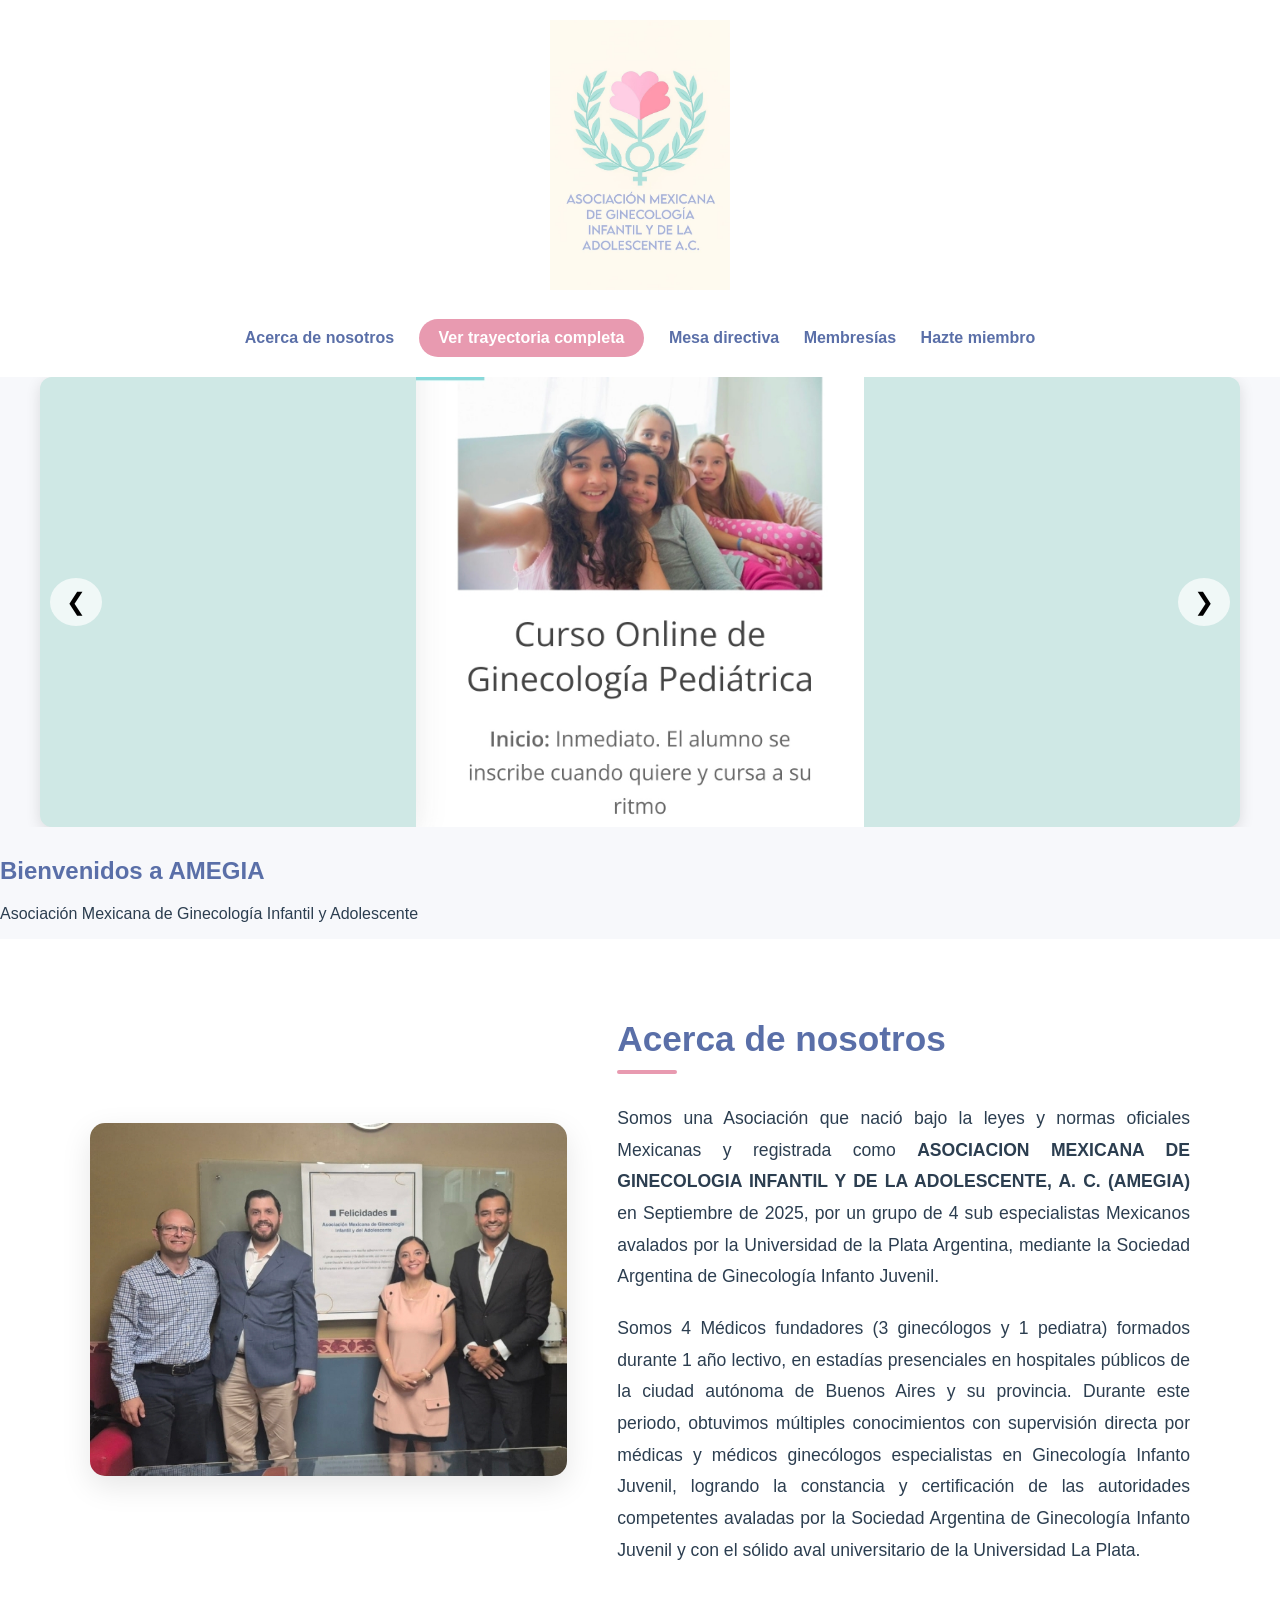
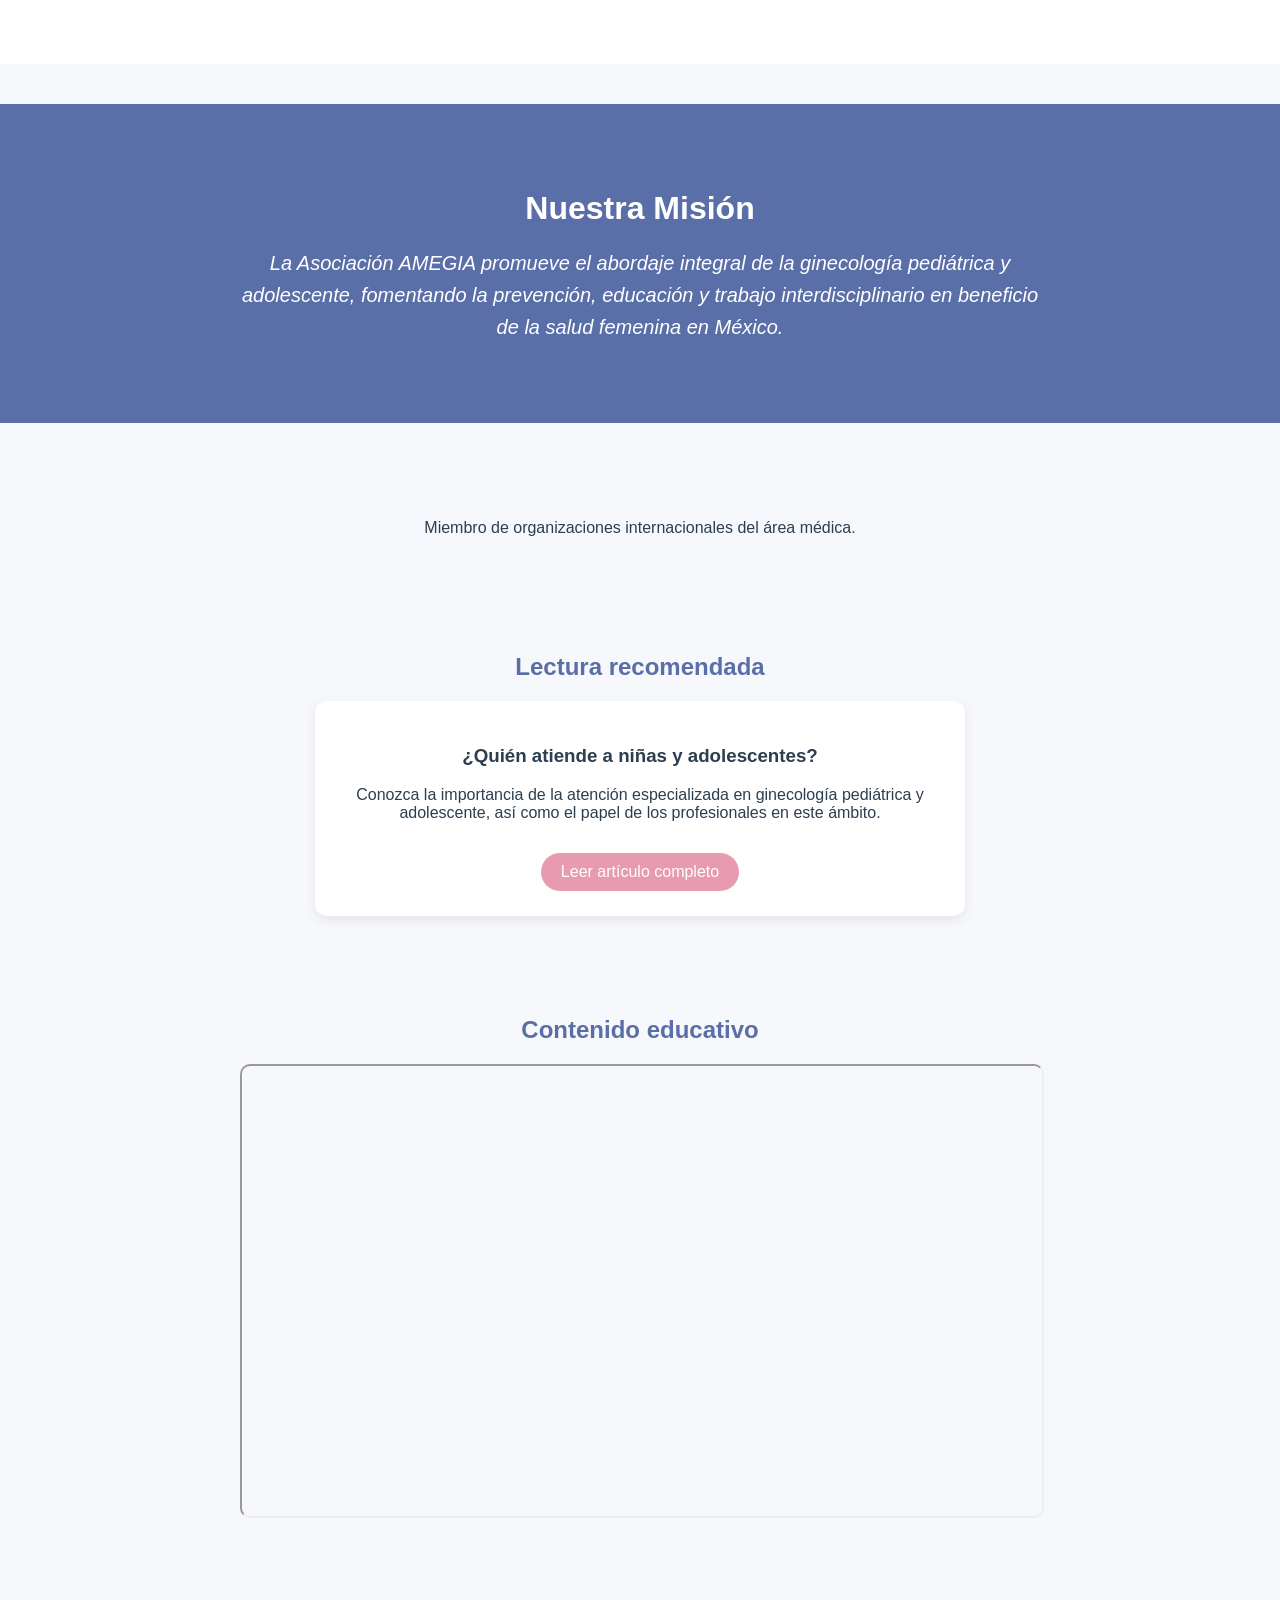
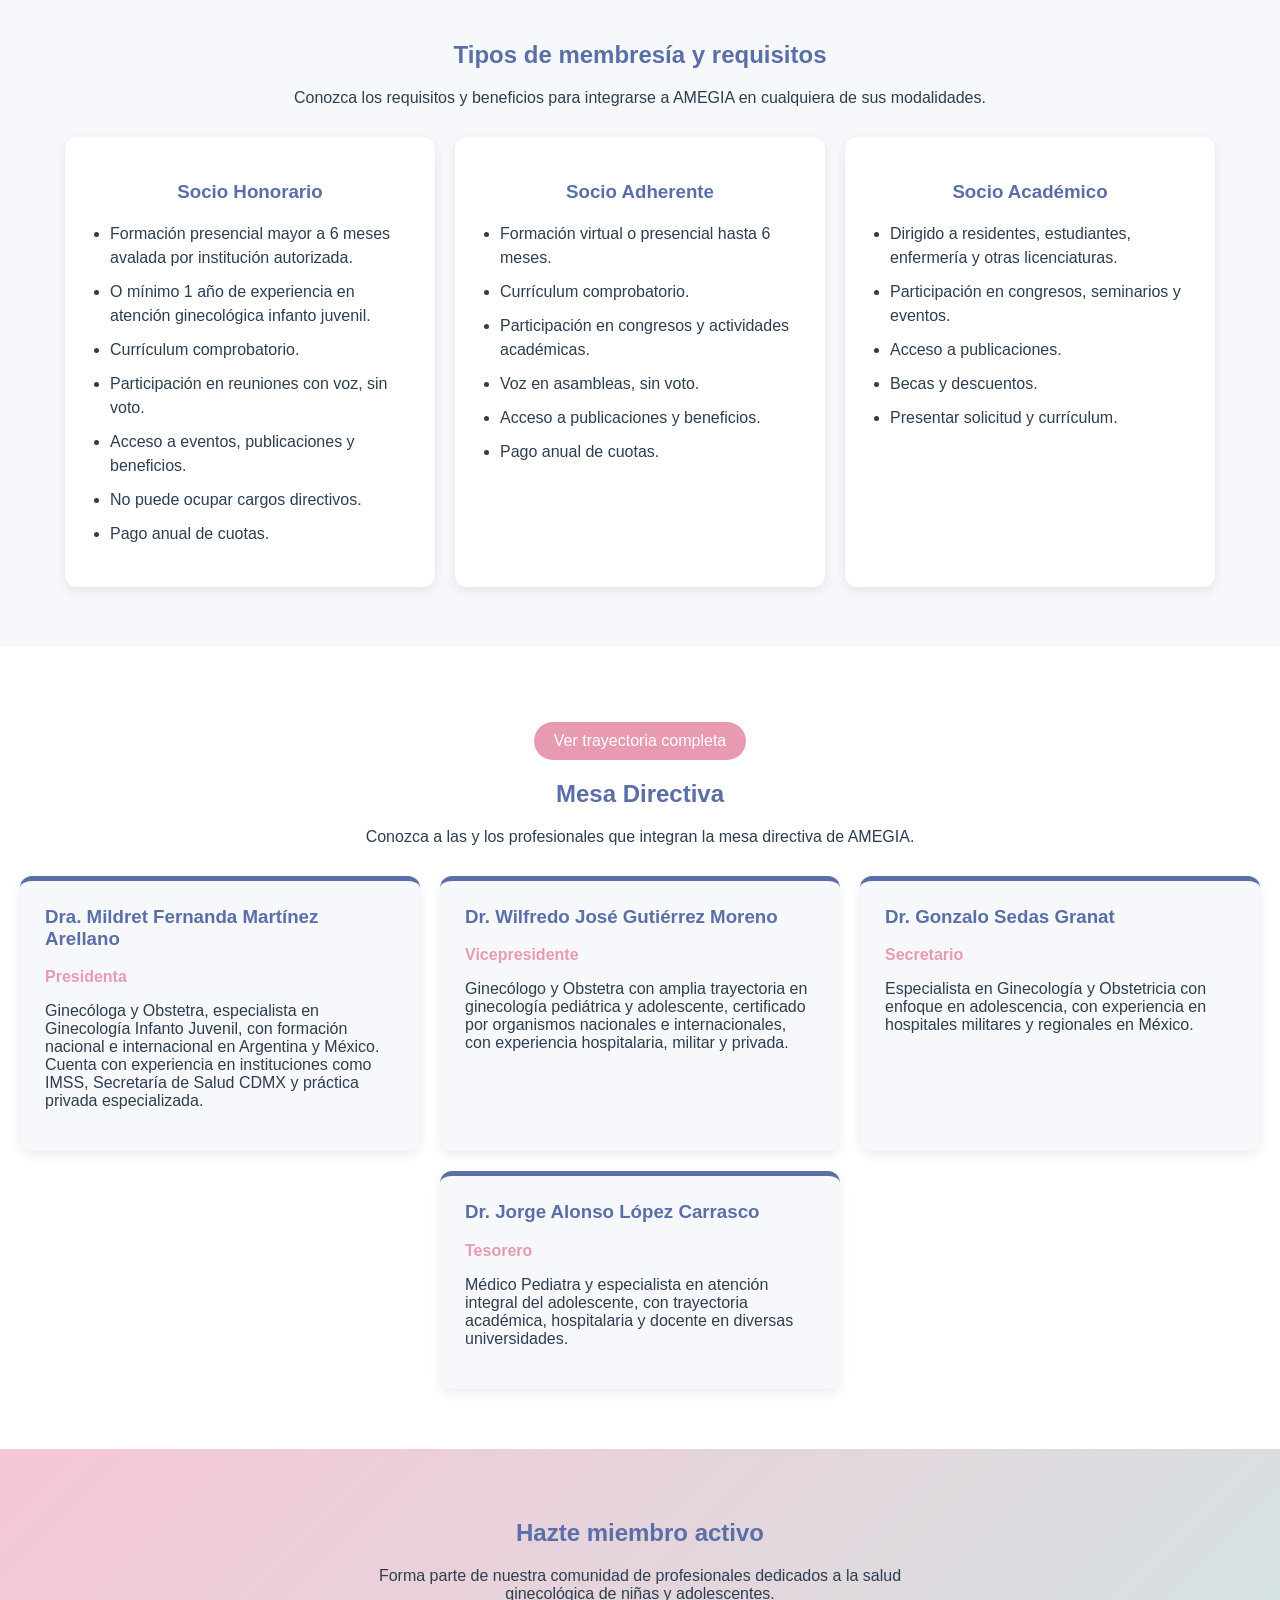
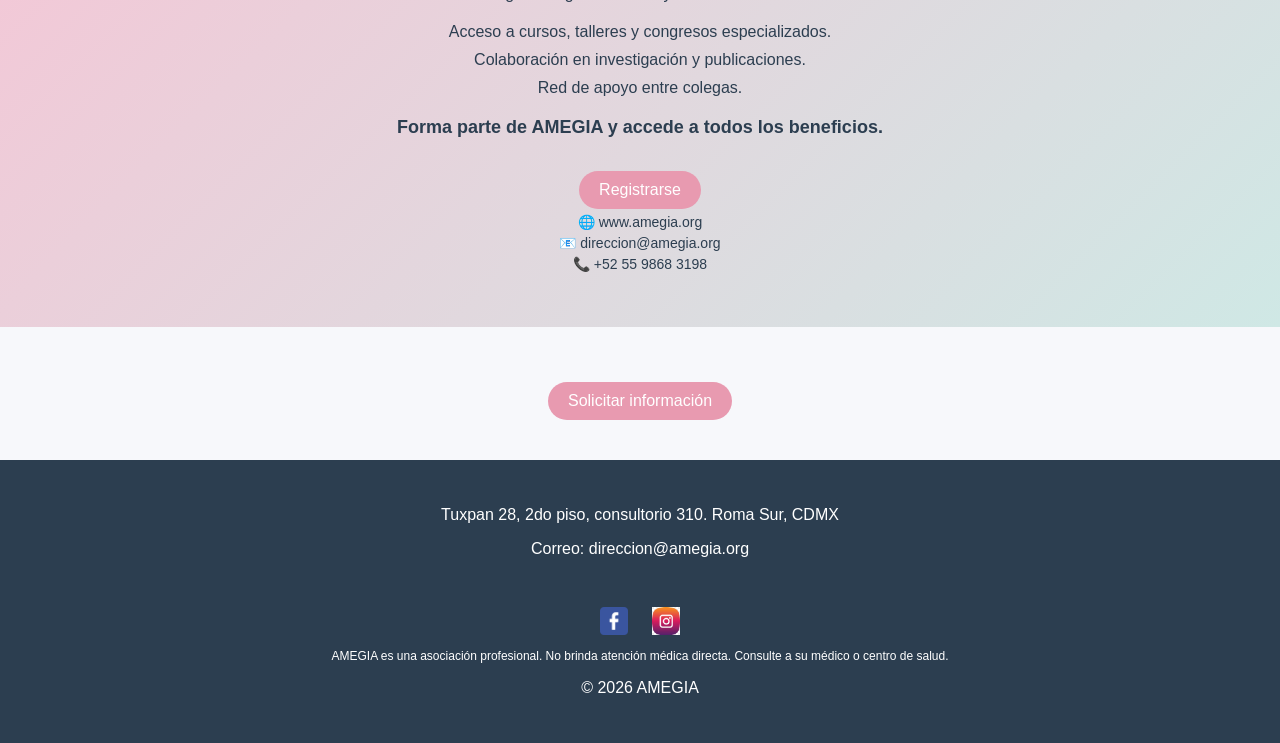
<file: index.html>
﻿<!DOCTYPE html>
<html lang="es">
<head>
<meta charset="UTF-8">
<meta name="viewport" content="width=device-width, initial-scale=1.0">

<title>AMEGIA</title>
<meta name="description" content="Asociación de Ginecología Pediátrica y Adolescente">

<link rel="stylesheet" href="css/style.css">
</head>

<body>

<header class="header">
    <img src="img/logo.png" alt="Logo AMEGIA - Asociación de Ginecología" class="logo">

    <nav>
        <a href="#nosotros">Acerca de nosotros</a> <a href="mesa-directiva.html"class="btn">Ver trayectoria completa</a>
        <a href="#mesa-directiva">Mesa directiva</a>
        <a href="#membresias">Membresías</a>
        <a href="#miembro">Hazte miembro</a>
    </nav>
</header>

<main>
<section class="banner-slider">
    <div class="slides">

        <a href="https://www.sagij.org.ar/index.php/cursos/escuela-de-postgrado-sagij/1472"
           target="_blank"
           rel="noopener noreferrer"
           class="slide-link active">
            <img src="img/banner1.jpg" class="slide" alt="Curso SAGIJ 1">
        </a>

        <a href="https://www.sagij.org.ar/index.php/cursos/escuela-de-postgrado-sagij/2601"
           target="_blank"
           rel="noopener noreferrer"
           class="slide-link">
            <img src="img/banner2.jpg" class="slide" alt="Curso SAGIJ 2">
        </a>

        <!--
        <a href="https://wcpag2026.com/"
           target="_blank"
           rel="noopener noreferrer"
           class="slide-link">
            <img src="img/banner3.jpeg" class="slide" alt="Curso SAGIJ 3">
        </a>
        -->

            <!-- Sin enlace -->
        <div class="slide-link">
            <img src="img/banner4.jpeg" class="slide" alt="Evento AMEGIA">
        </div>

        <!-- Sin enlace -->
        <div class="slide-link">
            <img src="img/banner5.jpeg" class="slide" alt="Evento AMEGIA">
        </div>

        <!-- Sin enlace -->
        <div class="slide-link">
            <img src="img/banner6.jpeg" class="slide" alt="Evento AMEGIA">
        </div>

        <!-- Sin enlace -->
        <div class="slide-link">
            <img src="img/banner7.jpeg" class="slide" alt="Evento AMEGIA">
        </div>

        <button class="slider-btn prev">❮</button>
        <button class="slider-btn next">❯</button>

    </div>
</section>

<section class="banner-principal">
   <h1>Bienvenidos a AMEGIA</h1>
   <p>Asociación Mexicana de Ginecología Infantil y Adolescente</p>
</section>
<!-- HERO -->
<section class="nosotros" id="nosotros">
    <div class="nosotros-container">
        <div class="nosotros-imagen">
            <img src="img/nosotros.jpg" alt="Fundadores de AMEGIA" class="img-fluida">
        </div>
        <div class="nosotros-texto">
            <h2>Acerca de nosotros</h2>
            <p>
                Somos una Asociación que nació bajo la leyes y normas oficiales Mexicanas y registrada 
                como <strong>ASOCIACION MEXICANA DE GINECOLOGIA INFANTIL Y DE LA ADOLESCENTE, A. C. (AMEGIA)</strong> 
                en Septiembre de 2025, por un grupo de 4 sub especialistas Mexicanos avalados por la Universidad 
                de la Plata Argentina, mediante la Sociedad Argentina de Ginecología Infanto Juvenil.
            </p>
            <p>
                Somos 4 Médicos fundadores (3 ginecólogos y 1 pediatra) formados durante 1 año lectivo, en 
                estadías presenciales en hospitales públicos de la ciudad autónoma de Buenos Aires y su provincia. 
                Durante este periodo, obtuvimos múltiples conocimientos con supervisión directa por médicas y 
                médicos ginecólogos especialistas en Ginecología Infanto Juvenil, logrando la constancia y 
                certificación de las autoridades competentes avaladas por la Sociedad Argentina de Ginecología 
                Infanto Juvenil y con el sólido aval universitario de la Universidad La Plata.
            </p>
        </div>
    </div>
</section>

<section class="institucional-mision">
    <div class="mision-contenido">
        <h2>Nuestra Misión</h2>
        <p>
            La Asociación AMEGIA promueve el abordaje integral de la ginecología pediátrica y adolescente,
            fomentando la prevención, educación y trabajo interdisciplinario en beneficio de la salud femenina en México.
        </p>
    </div>
</section>
<!-- AFILIACIONES -->
<section class="afiliaciones">

    <p>Miembro de organizaciones internacionales del área médica.</p>

</section>
<section class="articulo">

    <h2>Lectura recomendada</h2>

    <div class="articulo-card">
        <h3>¿Quién atiende a niñas y adolescentes?</h3>

        <p>
            Conozca la importancia de la atención especializada en ginecología pediátrica
            y adolescente, así como el papel de los profesionales en este ámbito.
        </p>

        <a href="https://espanol.medscape.com/viewarticle/qui%C3%A9n-atiende-ni%C3%B1as-y-adolescentes-importancia-2025a1000zo8"
           target="_blank"
           rel="noopener noreferrer"
           class="btn">
           Leer artículo completo
        </a>
    </div>

</section>
<section class="video">

    <h2>Contenido educativo</h2>

    <div class="video-container">
        <iframe 
            src="https://www.youtube.com/embed/LULlAcKhkUo"
            title="Video educativo AMEGIA"
            loading="lazy"
            allow="accelerometer; autoplay; clipboard-write; encrypted-media; gyroscope; picture-in-picture"
            allowfullscreen>
        </iframe>
    </div>

</section>

<section class="membresias" id="membresias">

    <h2>Tipos de membresía y requisitos</h2>
    <p class="intro-membresias">
        Conozca los requisitos y beneficios para integrarse a AMEGIA en cualquiera de sus modalidades.
    </p>

    <div class="membresia-grid">

        <div class="membresia-card">
            <h3>Socio Honorario</h3>
            <ul>
                <li>Formación presencial mayor a 6 meses avalada por institución autorizada.</li>
                <li>O mínimo 1 año de experiencia en atención ginecológica infanto juvenil.</li>
                <li>Currículum comprobatorio.</li>
                <li>Participación en reuniones con voz, sin voto.</li>
                <li>Acceso a eventos, publicaciones y beneficios.</li>
                <li>No puede ocupar cargos directivos.</li>
                <li>Pago anual de cuotas.</li>
            </ul>
        </div>

        <div class="membresia-card">
            <h3>Socio Adherente</h3>
            <ul>
                <li>Formación virtual o presencial hasta 6 meses.</li>
                <li>Currículum comprobatorio.</li>
                <li>Participación en congresos y actividades académicas.</li>
                <li>Voz en asambleas, sin voto.</li>
                <li>Acceso a publicaciones y beneficios.</li>
                <li>Pago anual de cuotas.</li>
            </ul>
        </div>

        <div class="membresia-card">
            <h3>Socio Académico</h3>
            <ul>
                <li>Dirigido a residentes, estudiantes, enfermería y otras licenciaturas.</li>
                <li>Participación en congresos, seminarios y eventos.</li>
                <li>Acceso a publicaciones.</li>
                <li>Becas y descuentos.</li>
                <li>Presentar solicitud y currículum.</li>
            </ul>
        </div>

    </div>

</section>

<section class="mesa-directiva" id="mesa-directiva">
    <a href="mesa-directiva.html" class="btn">
    Ver trayectoria completa
</a>

    <h2>Mesa Directiva</h2>
    <p class="mesa-intro">
        Conozca a las y los profesionales que integran la mesa directiva de AMEGIA.
    </p>

    <div class="mesa-grid">

        <div class="perfil-card">
            <h3>Dra. Mildret Fernanda Martínez Arellano</h3>
            <p class="cargo">Presidenta</p>
            <p>
                Ginecóloga y Obstetra, especialista en Ginecología Infanto Juvenil,
                con formación nacional e internacional en Argentina y México.
                Cuenta con experiencia en instituciones como IMSS, Secretaría de Salud CDMX
                y práctica privada especializada.
            </p>
        </div>

        <div class="perfil-card">
            <h3>Dr. Wilfredo José Gutiérrez Moreno</h3>
            <p class="cargo">Vicepresidente</p>
            <p>
                Ginecólogo y Obstetra con amplia trayectoria en ginecología pediátrica
                y adolescente, certificado por organismos nacionales e internacionales,
                con experiencia hospitalaria, militar y privada.
            </p>
        </div>

        <div class="perfil-card">
            <h3>Dr. Gonzalo Sedas Granat</h3>
            <p class="cargo">Secretario</p>
            <p>
                Especialista en Ginecología y Obstetricia con enfoque en adolescencia,
                con experiencia en hospitales militares y regionales en México.
            </p>
        </div>

        <div class="perfil-card">
            <h3>Dr. Jorge Alonso López Carrasco</h3>
            <p class="cargo">Tesorero</p>
            <p>
                Médico Pediatra y especialista en atención integral del adolescente,
                con trayectoria académica, hospitalaria y docente en diversas universidades.
            </p>
        </div>

    </div>

</section>

<!-- MIEMBRO -->
<section class="miembro" id="miembro">

    <h2>Hazte miembro activo</h2>

    <p class="intro">
        Forma parte de nuestra comunidad de profesionales dedicados a la salud ginecológica de niñas y adolescentes.
    </p>

    <ul class="beneficios">
        <li>Acceso a cursos, talleres y congresos especializados.</li>
        <li>Colaboración en investigación y publicaciones.</li>
        <li>Red de apoyo entre colegas.</li>
    </ul>

    <p class="cta">    Forma parte de AMEGIA y accede a todos los beneficios.</p>
    <a href="https://docs.google.com/forms/d/e/1FAIpQLSdFVelEg9GE4L5xQX_oOZUrQHIiPkwqC-LBVcsb95TnKPFngg/viewform?usp=publish-editor" 
   class="btn" 
   target="_blank">
   Registrarse
    </a>

    <div class="contacto">
        <p>🌐 www.amegia.org</p>
        <p>📧 direccion@amegia.org</p>
        <p>📞 +52 55 9868 3198</p>
    </div>

</section>

</main>

<div style="text-align:center; margin: 40px 0;">
    <a href="https://docs.google.com/forms/d/e/1FAIpQLSdFVelEg9GE4L5xQX_oOZUrQHIiPkwqC-LBVcsb95TnKPFngg/viewform?usp=publish-editor" 
       class="btn" 
       target="_blank">
       Solicitar información
    </a>
</div>

<footer class="footer">

    <p>Tuxpan 28, 2do piso, consultorio 310. Roma Sur, CDMX</p>
    <p>Correo: direccion@amegia.org</p>

    <div class="redes-sociales">
    <a href="https://www.facebook.com/share/1DfrwiJqSJ/" target="_blank"></a>
    <a href="https://www.instagram.com/amegia.mx?igsh=MWtkZnBoZGVwYjhocQ==" target="_blank"></a>
    </div>

    <div class="redes-sociales">
    <a href="https://www.facebook.com/share/1DfrwiJqSJ/" target="_blank">
        <img src="img/facebook.png" alt="Facebook">
    </a>
    <a href="https://www.instagram.com/amegia.mx?igsh=MWtkZnBoZGVwYjhocQ==" target="_blank">
        <img src="img/instagram.png" alt="Instagram">
    </a>
    </div>

    <p class="legal">
        AMEGIA es una asociación profesional. No brinda atención médica directa.
        Consulte a su médico o centro de salud.
    </p>

    <p>© 2026 AMEGIA</p>

    

</footer>

<script src="js/javascript.js"></script>

</body>
</html>
</file>
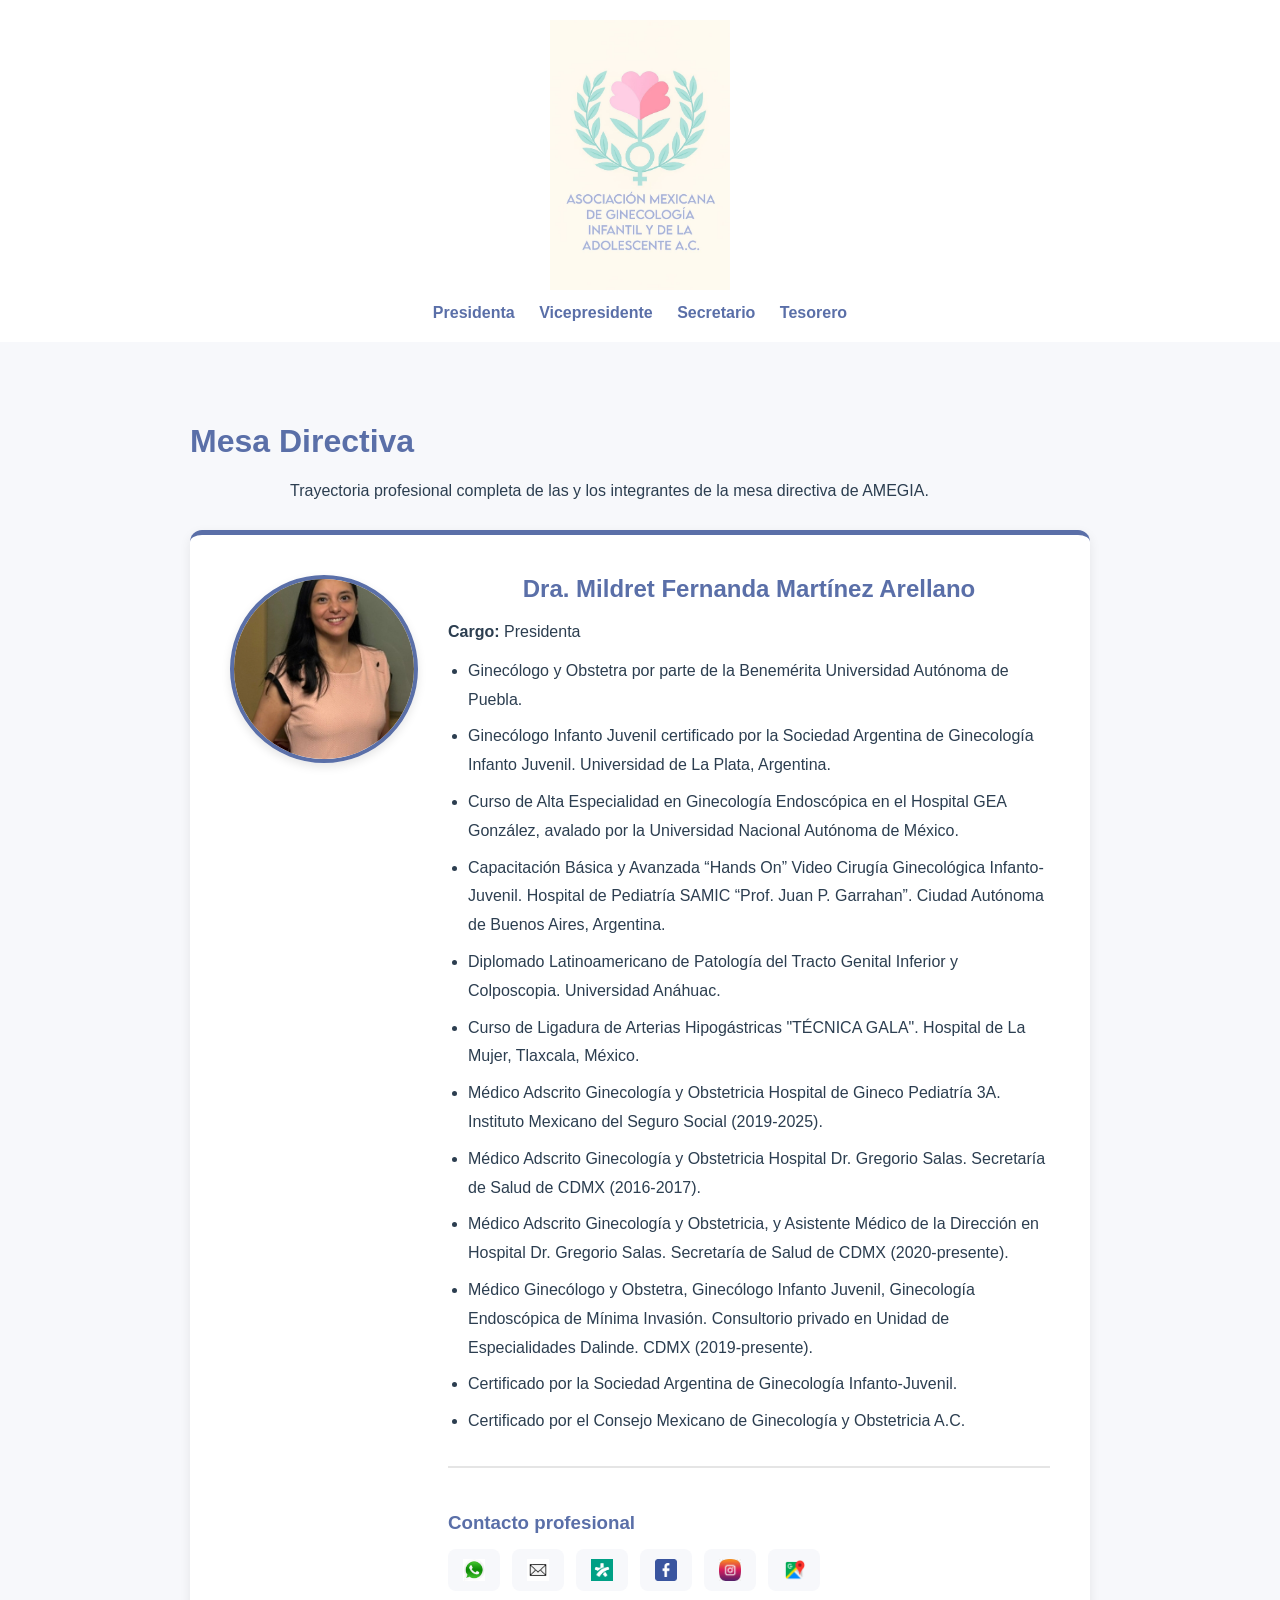
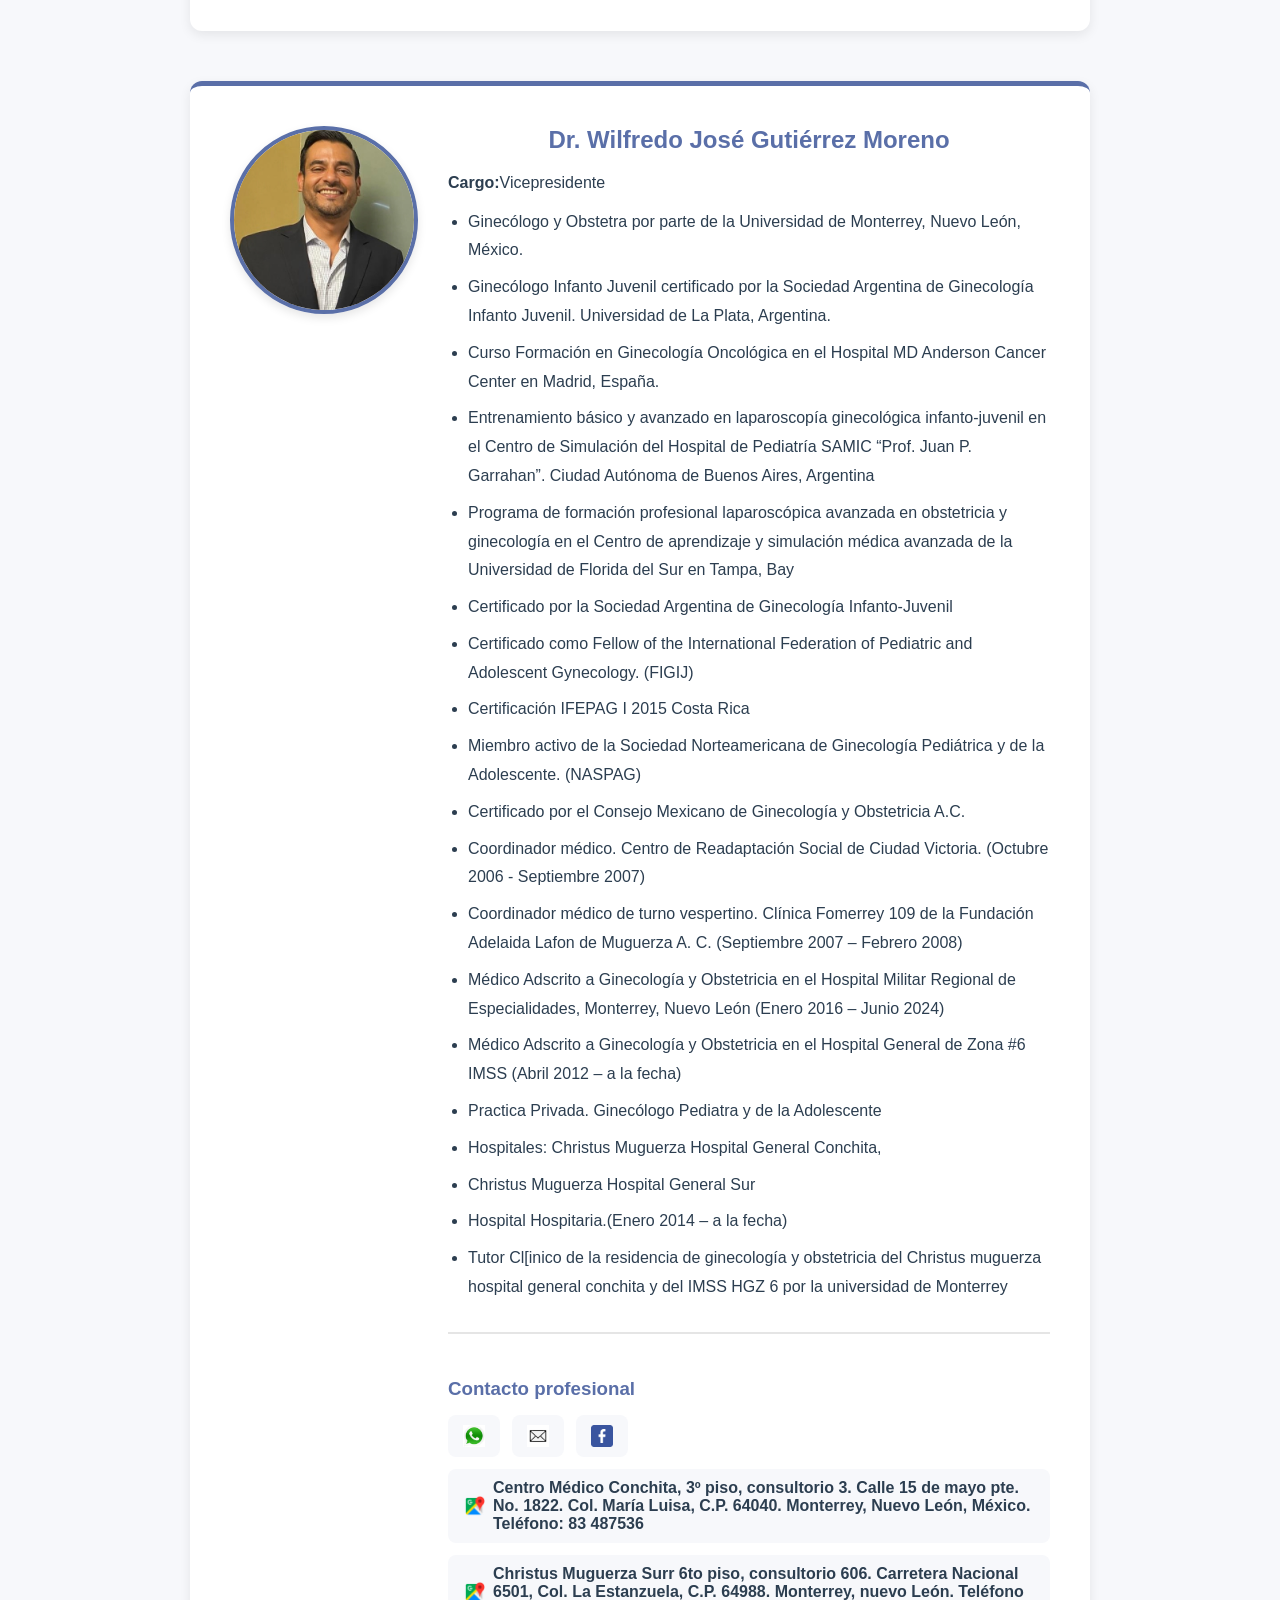
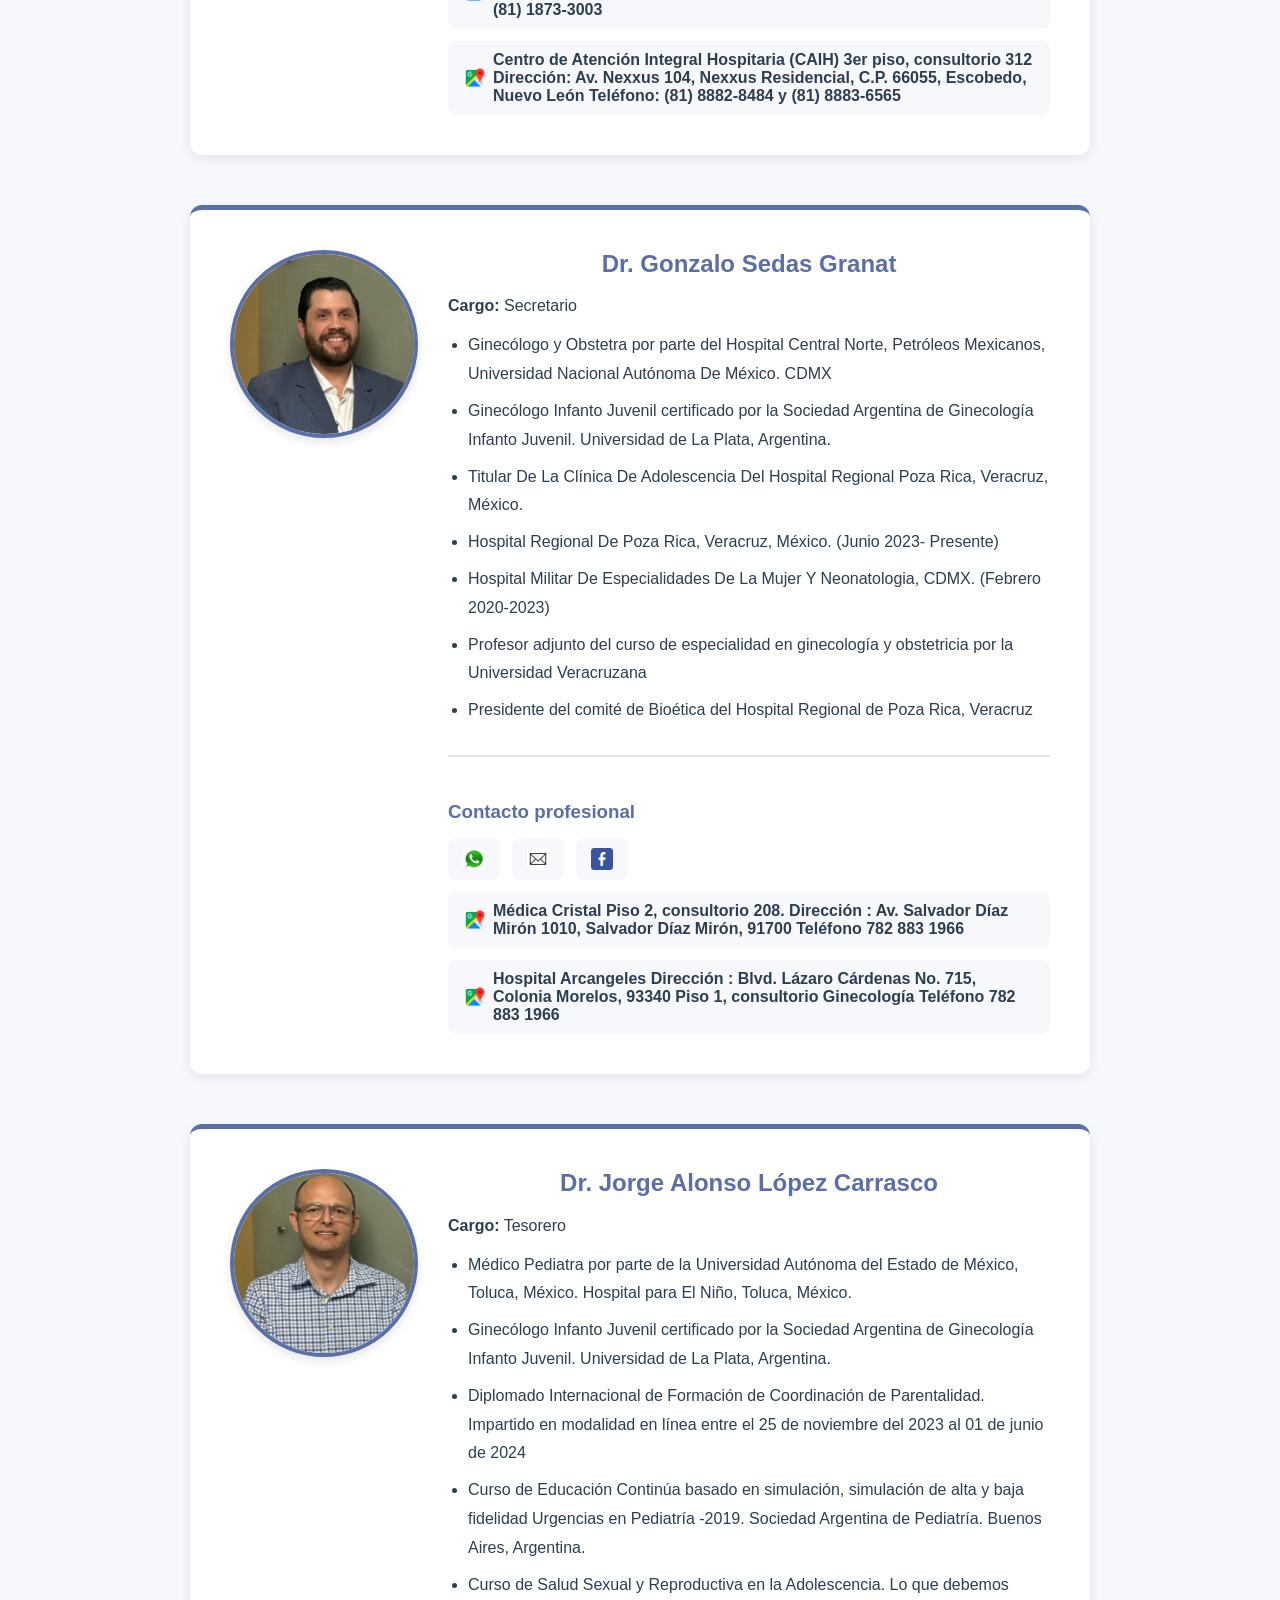
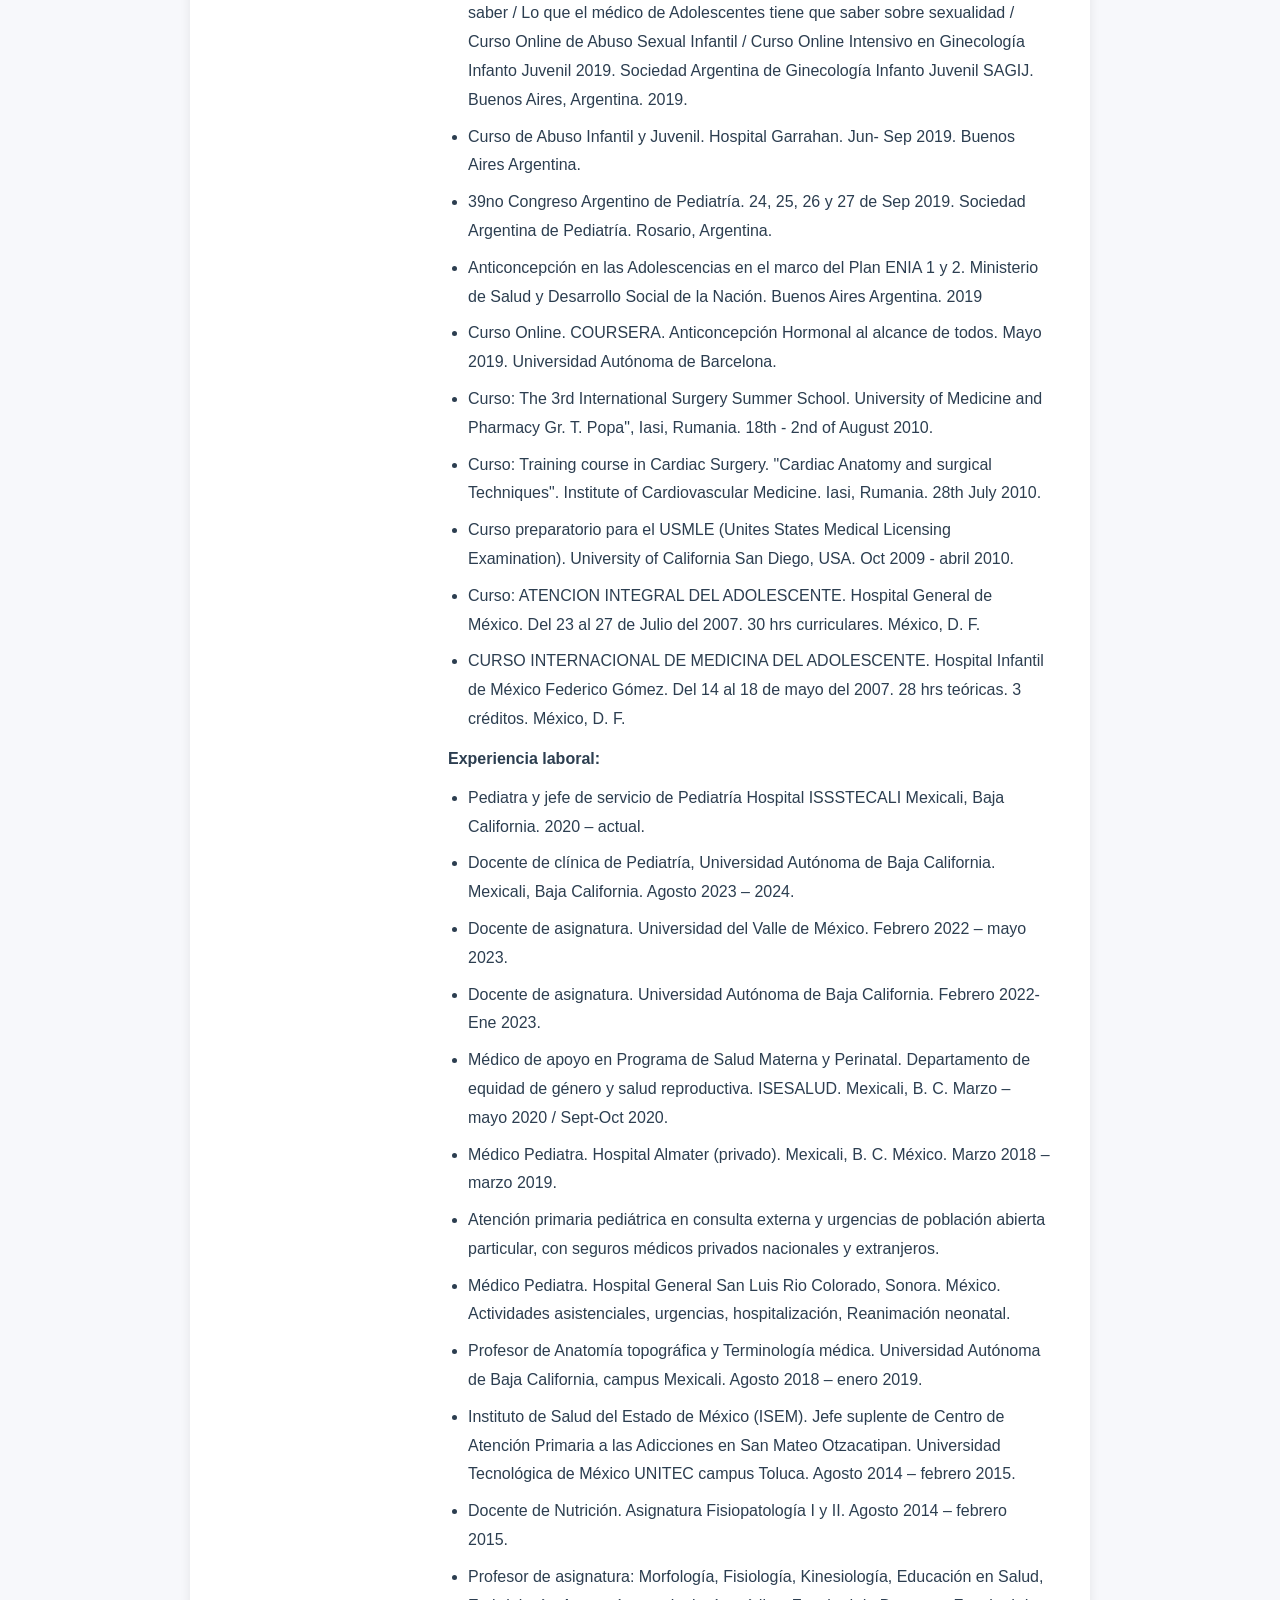
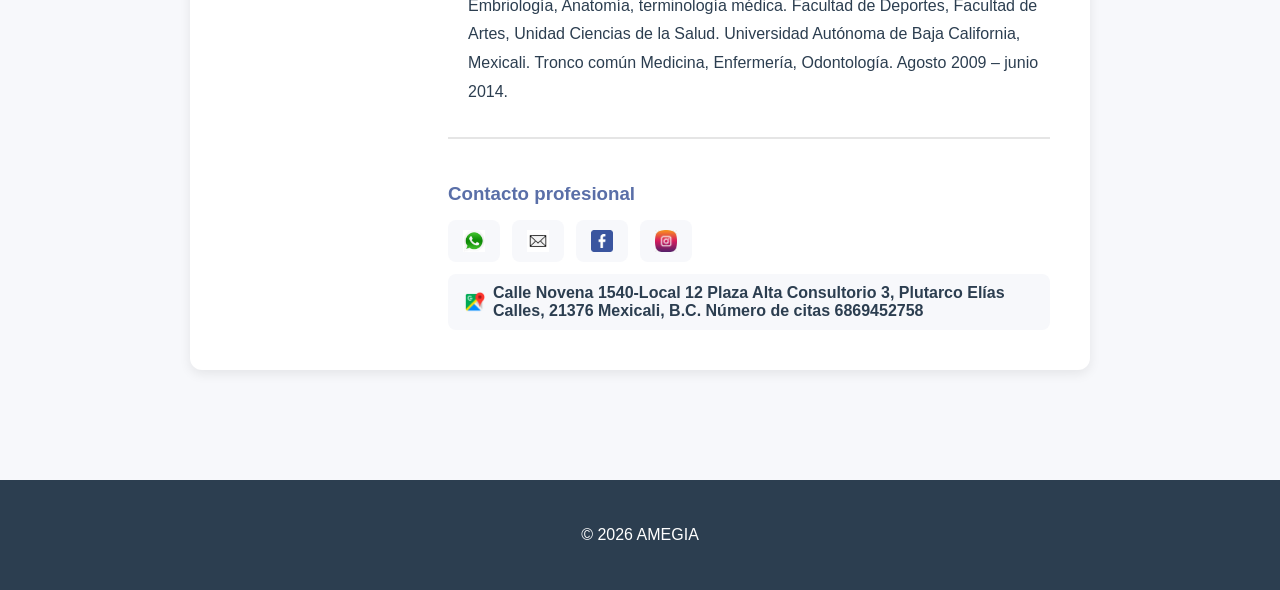
<file: mesa-directiva.html>
﻿<!DOCTYPE html>
<html lang="es">
<head>
    <meta charset="UTF-8">
    <meta name="viewport" content="width=device-width, initial-scale=1.0">
    <title>Mesa Directiva | AMEGIA</title>
    <meta name="description" content="Trayectoria completa de la mesa directiva de AMEGIA">
    <link rel="stylesheet" href="css/style.css">
</head>
<body>

<header class="header">
    <img src="img/logo.png" alt="Logo AMEGIA" class="logo">

    <nav>
        <a href="#presidenta">Presidenta</a>
        <a href="#vicepresidente">Vicepresidente</a>
        <a href="#secretario">Secretario</a>
        <a href="#tesorero">Tesorero</a>
    </nav>
</header>

<main class="trayectoria-completa">

    <h1>Mesa Directiva</h1>
    <p class="mesa-intro">
        Trayectoria profesional completa de las y los integrantes de la mesa directiva de AMEGIA.
    </p>

    <section id="presidenta" class="perfil-completo">

    <div class="foto-perfil-container">
        <img src="img/dra-mildret.jpg"
             alt="Dra. Mildret Fernanda Martínez Arellano"
             class="foto-perfil">
    </div>

    <div class="contenido-perfil">

        <div class="perfil-datos-principales">
            <h2>Dra. Mildret Fernanda Martínez Arellano</h2>
            <p class="cargo-texto"><strong>Cargo:</strong> Presidenta</p>
        </div>

        <div class="cv-detalle">
            <ul class="trayectoria-lista">
                <li>Ginecólogo y Obstetra por parte de la Benemérita Universidad Autónoma de Puebla.</li>
                <li>Ginecólogo Infanto Juvenil certificado por la Sociedad Argentina de Ginecología Infanto Juvenil. Universidad de La Plata, Argentina.</li>
                <li>Curso de Alta Especialidad en Ginecología Endoscópica en el Hospital GEA González, avalado por la Universidad Nacional Autónoma de México.</li>
                <li>Capacitación Básica y Avanzada “Hands On” Video Cirugía Ginecológica Infanto-Juvenil. Hospital de Pediatría SAMIC “Prof. Juan P. Garrahan”. Ciudad Autónoma de Buenos Aires, Argentina.</li>
                <li>Diplomado Latinoamericano de Patología del Tracto Genital Inferior y Colposcopia. Universidad Anáhuac.</li>
                <li>Curso de Ligadura de Arterias Hipogástricas "TÉCNICA GALA". Hospital de La Mujer, Tlaxcala, México.</li>
                <li>Médico Adscrito Ginecología y Obstetricia Hospital de Gineco Pediatría 3A. Instituto Mexicano del Seguro Social (2019-2025).</li>
                <li>Médico Adscrito Ginecología y Obstetricia Hospital Dr. Gregorio Salas. Secretaría de Salud de CDMX (2016-2017).</li>
                <li>Médico Adscrito Ginecología y Obstetricia, y Asistente Médico de la Dirección en Hospital Dr. Gregorio Salas. Secretaría de Salud de CDMX (2020-presente).</li>
                <li>Médico Ginecólogo y Obstetra, Ginecólogo Infanto Juvenil, Ginecología Endoscópica de Mínima Invasión. Consultorio privado en Unidad de Especialidades Dalinde. CDMX (2019-presente).</li>
                <li>Certificado por la Sociedad Argentina de Ginecología Infanto-Juvenil.</li>
                <li>Certificado por el Consejo Mexicano de Ginecología y Obstetricia A.C.</li>
            </ul>
        </div>

        <div class="contacto-profesional">

            <h3>Contacto profesional</h3>

            <div class="contacto-links">

                <a href="https://wa.me/525539811943" target="_blank">
                    <img src="img/whatsapp.png" alt="WhatsApp">
                </a>

                <a href="mailto:dramildret@gmail.com" target="_blank">
                <img src="img/correo.png" alt="Correo">
                </a>

                <a href="https://www.doctoralia.com.mx/mildret-fernanda-martinez-arellano/ginecologo/cuauhtemoc2" target="_blank">
                <img src="img/doctoralia.png" alt="Doctoralia">
                </a>

                <a href="https://www.facebook.com/dramildretginecologiainfantil" target="_blank">
                    <img src="img/facebook.png" alt="Facebook">
                </a>

                <a href="https://www.instagram.com/dra.mildretgyo" target="_blank">
                    <img src="img/instagram.png" alt="Instagram">
                </a>

                <a href="https://maps.app.goo.gl/yWJuRdiNhaWz31aKA?g_st=aw" target="_blank">
                    <img src="img/ubicacion.png" alt="Consultorio">
                </a>

            </div>

        </div>

    </div>

</section>

    <section id="vicepresidente" class="perfil-completo">

    <div class="foto-perfil-container">
        <img src="img/dr-wilfredo.jpg"
             alt="Dr. Wilfredo José Gutiérrez Moreno"
             class="foto-perfil">
    </div>

    <div class="contenido-perfil">

        <div class="perfil-datos-principales">
            <h2>Dr. Wilfredo José Gutiérrez Moreno</h2>
            <p class="cargo-texto"> <strong>Cargo:</strong>Vicepresidente
            </p>
        </div>

    <div class="cv-detalle"> 
        <ul class="trayectoria-lista">
            <li>Ginecólogo y Obstetra por parte de la Universidad de Monterrey, Nuevo León, México. </li>
            <li>Ginecólogo Infanto Juvenil certificado por la Sociedad Argentina de Ginecología Infanto Juvenil. Universidad de La Plata, Argentina.</li>
            <li>Curso Formación en Ginecología Oncológica en el Hospital MD Anderson Cancer Center en Madrid, España.</li>
            <li>Entrenamiento básico y avanzado en laparoscopía ginecológica infanto-juvenil en el Centro de Simulación del Hospital de Pediatría SAMIC “Prof. Juan P. Garrahan”.  Ciudad Autónoma de Buenos Aires, Argentina</li>
            <li>Programa de formación profesional laparoscópica avanzada en obstetricia y ginecología en el Centro de aprendizaje y simulación médica avanzada de la Universidad de Florida del Sur en Tampa, Bay</li>
            <li>Certificado por la Sociedad Argentina de Ginecología Infanto-Juvenil</li>
            <li>Certificado como Fellow of the International Federation of Pediatric and Adolescent Gynecology. (FIGIJ)</li>
            <li>Certificación IFEPAG I 2015 Costa Rica</li>
            <li>Miembro activo de la Sociedad Norteamericana de Ginecología Pediátrica y de la Adolescente. (NASPAG)</li>
            <li>Certificado por el Consejo Mexicano de Ginecología y Obstetricia A.C.</li>
            <li>Coordinador médico.  Centro de Readaptación Social de Ciudad Victoria. (Octubre 2006 - Septiembre 2007)</li>
            <li>Coordinador médico de turno vespertino. Clínica Fomerrey 109 de la Fundación Adelaida Lafon de Muguerza A. C. (Septiembre 2007 – Febrero 2008)</li>
            <li>Médico Adscrito a Ginecología y Obstetricia en el Hospital Militar Regional de Especialidades, Monterrey, Nuevo León (Enero 2016 – Junio 2024)</li>
            <li>Médico Adscrito a Ginecología y Obstetricia en el Hospital General de Zona #6 IMSS (Abril 2012 – a la fecha)</li>
            <li>Practica Privada. Ginecólogo Pediatra y de la Adolescente</li>
            <li>Hospitales: Christus Muguerza Hospital General Conchita,</li>
            <li>Christus Muguerza Hospital General Sur</li>
            <li>Hospital Hospitaria.(Enero 2014 – a la fecha)</li>
            <li>Tutor Cl[inico de la residencia de ginecología y obstetricia del Christus muguerza hospital general conchita y del IMSS HGZ 6 por la universidad de Monterrey</li>
        </ul>
    </div>

    <div class="contacto-profesional">

            <h3>Contacto profesional</h3>

            <div class="contacto-links">

                <a href="https://wa.me/8119140478" target="_blank">
                    <img src="img/whatsapp.png" alt="WhatsApp">
                </a>

                <a href="mailto:dr.wjgutierrez@gmail.com" target="_blank">
                <img src="img/correo.png" alt="Correo">
                </a>

                <a href="https://www.facebook.com/share/1LwSKb5aWJ/" target="_blank">
                    <img src="img/facebook.png" alt="Facebook">
                </a>
                
                <a href="https://maps.app.goo.gl/d1nyCcd57Jewh6wRA" target="_blank">
                    <img src="img/ubicacion.png" alt="Consultorio">
                    Centro Médico Conchita, 3º piso, consultorio 3. Calle 15 de mayo pte. No. 1822. Col. María Luisa, C.P. 64040. Monterrey, Nuevo León, México.  Teléfono: 83 487536
                </a>

                <a href="https://maps.app.goo.gl/vE5KaXTwg42ekVCHA" target="_blank">
                    <img src="img/ubicacion.png" alt="Consultorio">
                    Christus Muguerza Surr 6to piso, consultorio 606. Carretera Nacional 6501, Col. La Estanzuela, C.P. 64988. Monterrey, nuevo León. Teléfono (81) 1873-3003
                </a>

                <a href="https://maps.app.goo.gl/Af4GukgULUMP5Cmu6" target="_blank">
                    <img src="img/ubicacion.png" alt="Consultorio">
                Centro de Atención Integral Hospitaria (CAIH) 3er piso, consultorio 312 Dirección: Av. Nexxus 104, Nexxus Residencial, C.P. 66055, Escobedo, Nuevo León Teléfono: (81) 8882-8484 y (81) 8883-6565
                </a>

            </div>

        </div>

    </div>

    </section>

    <section id="secretario" class="perfil-completo">
            <div class="foto-perfil-container">
            <img src="img/dr-gonzalo.jpg"
                alt="Dr. Gonzalo Sedas Granat"
                class="foto-perfil">
            </div>

    <div class="contenido-perfil">

            <div class="perfil-datos-principales">
            <h2>Dr. Gonzalo Sedas Granat</h2>
            <p class="cargo-texto"><strong>Cargo:</strong> Secretario</p>
            </div>
        
        <div class="cv-detalle">
            <ul class="trayectoria-lista">
                <li>Ginecólogo y Obstetra por parte del Hospital Central Norte, Petróleos Mexicanos, Universidad Nacional Autónoma De México. CDMX</li>
                <li>Ginecólogo Infanto Juvenil certificado por la Sociedad Argentina de Ginecología Infanto Juvenil. Universidad de La Plata, Argentina.</li>
                <li>Titular De La Clínica De Adolescencia Del Hospital Regional Poza Rica, Veracruz, México.</li>
                <li>Hospital Regional De Poza Rica, Veracruz, México. (Junio 2023- Presente)</li>
                <li>Hospital Militar De Especialidades De La Mujer Y Neonatologia, CDMX. (Febrero 2020-2023)</li>
                <li>Profesor adjunto del curso de especialidad en ginecología y obstetricia por la Universidad Veracruzana</li>
                <li>Presidente del comité de Bioética del Hospital Regional de Poza Rica, Veracruz</li>
            </ul>
        </div>

        <div class="contacto-profesional">

            <h3>Contacto profesional</h3>

            <div class="contacto-links">

                <a href="https://wa.me/7828831966" target="_blank">
                    <img src="img/whatsapp.png" alt="WhatsApp">
                </a>

                <a href="mailto:sedasgranat@gmail.com" target="_blank">
                <img src="img/correo.png" alt="Correo">
                </a>

                <a href="https://www.facebook.com/share/1BZze1VAuU/" target="_blank">
                    <img src="img/facebook.png" alt="Facebook">
                </a>
                
                <a href="https://maps.app.goo.gl/Y3dbtn61DApirPum6" target="_blank">
                    <img src="img/ubicacion.png" alt="Consultorio">
                Médica Cristal Piso 2, consultorio 208. Dirección : Av. Salvador Díaz Mirón 1010, Salvador Díaz Mirón, 91700 Teléfono 782 883 1966
                </a>

                <a href="https://maps.app.goo.gl/aqWaimJasL7Uu4Np7" target="_blank">
                    <img src="img/ubicacion.png" alt="Consultorio">
                Hospital Arcangeles Dirección : Blvd. Lázaro Cárdenas No. 715, Colonia Morelos, 93340 Piso 1, consultorio Ginecología Teléfono 782 883 1966
                </a>

            </div>

        </div>
    </div>

    </section>

    <section id="tesorero" class="perfil-completo">
            <div class="foto-perfil-container">
            <img src="img/dr-jorge.jpg"
            alt="Dr. Jorge Alonso López Carrasco"
            class="foto-perfil">
            </div>

    <div class="contenido-perfil">
        
            <div class="perfil-datos-principales">
            <h2>Dr. Jorge Alonso López Carrasco</h2>
            <p class="cargo-texto"><strong>Cargo:</strong> Tesorero</p>
            </div>
        

        <div class="cv-detalle">
            <ul class="trayectoria-lista">
                <li>Médico Pediatra por parte de la Universidad Autónoma del Estado de México, Toluca, México. Hospital para El Niño, Toluca, México.</li>
                <li>Ginecólogo Infanto Juvenil certificado por la Sociedad Argentina de Ginecología Infanto Juvenil. Universidad de La Plata, Argentina.</li>
                <li>Diplomado Internacional de Formación de Coordinación de Parentalidad. Impartido en modalidad en línea entre el 25 de noviembre del 2023 al 01 de junio de 2024</li>
                <li>Curso de Educación Continúa basado en simulación, simulación de alta y baja fidelidad Urgencias en Pediatría -2019. Sociedad Argentina de Pediatría. Buenos Aires, Argentina.</li>
                <li>Curso de Salud Sexual y Reproductiva en la Adolescencia. Lo que debemos saber / Lo que el médico de Adolescentes tiene que saber sobre sexualidad / Curso Online de Abuso Sexual Infantil / Curso Online Intensivo en Ginecología Infanto Juvenil 2019. Sociedad Argentina de Ginecología Infanto Juvenil SAGIJ. Buenos Aires, Argentina. 2019.</li>
                <li>Curso de Abuso Infantil y Juvenil. Hospital Garrahan. Jun- Sep 2019. Buenos Aires Argentina.</li>
                <li>39no Congreso Argentino de Pediatría. 24, 25, 26 y 27 de Sep 2019. Sociedad Argentina de Pediatría. Rosario, Argentina.</li>
                <li>Anticoncepción en las Adolescencias en el marco del Plan ENIA 1 y 2. Ministerio de Salud y Desarrollo Social de la Nación. Buenos Aires Argentina. 2019</li>
                <li>Curso Online. COURSERA. Anticoncepción Hormonal al alcance de todos. Mayo 2019. Universidad Autónoma de Barcelona.</li>
                <li>Curso: The 3rd International Surgery Summer School. University of Medicine and Pharmacy Gr. T. Popa", Iasi, Rumania. 18th - 2nd of August 2010.</li>
                <li>Curso: Training course in Cardiac Surgery. "Cardiac Anatomy and surgical Techniques". Institute of Cardiovascular Medicine. Iasi, Rumania. 28th July 2010.</li>
                <li>Curso preparatorio para el USMLE (Unites States Medical Licensing Examination). University of California San Diego, USA. Oct 2009 - abril 2010.</li>
                <li>Curso: ATENCION INTEGRAL DEL ADOLESCENTE. Hospital General de México. Del 23 al 27 de Julio del 2007. 30 hrs curriculares. México, D. F.</li>
                <li>CURSO INTERNACIONAL DE MEDICINA DEL ADOLESCENTE. Hospital Infantil de México Federico Gómez. Del 14 al 18 de mayo del 2007. 28 hrs teóricas. 3 créditos. México, D. F.</li>
            </ul>
            <p><strong>Experiencia laboral:</strong></p>
            <ul class="experiencia_laboral-lista">
                <li>Pediatra y jefe de servicio de Pediatría Hospital ISSSTECALI Mexicali, Baja California. 2020 – actual.</li>
                <li>Docente de clínica de Pediatría, Universidad Autónoma de Baja California. Mexicali, Baja California. Agosto 2023 – 2024.</li>
                <li>Docente de asignatura. Universidad del Valle de México. Febrero 2022 – mayo 2023.</li>
                <li>Docente de asignatura. Universidad Autónoma de Baja California. Febrero 2022- Ene 2023.</li>
                <li>Médico de apoyo en Programa de Salud Materna y Perinatal. Departamento de equidad de género y salud reproductiva. ISESALUD. Mexicali, B. C. Marzo – mayo 2020 / Sept-Oct 2020.</li>
                <li>Médico Pediatra. Hospital Almater (privado). Mexicali, B. C. México. Marzo 2018 – marzo 2019.</li>
                <li>Atención primaria pediátrica en consulta externa y urgencias de población abierta particular, con seguros médicos privados nacionales y extranjeros.</li>
                <li>Médico Pediatra. Hospital General San Luis Rio Colorado, Sonora. México. Actividades asistenciales, urgencias, hospitalización, Reanimación neonatal. </li>
                <li>Profesor de Anatomía topográfica y Terminología médica. Universidad Autónoma de Baja California, campus Mexicali. Agosto 2018 – enero 2019.</li>
                <li>Instituto de Salud del Estado de México (ISEM). Jefe suplente de Centro de Atención Primaria a las Adicciones en San Mateo Otzacatipan. Universidad Tecnológica de México UNITEC campus Toluca. Agosto 2014 – febrero 2015.</li>
                <li>Docente de Nutrición. Asignatura Fisiopatología I y II. Agosto 2014 – febrero 2015.</li>
                <li>Profesor de asignatura: Morfología, Fisiología, Kinesiología, Educación en Salud, Embriología, Anatomía, terminología médica. Facultad de Deportes, Facultad de Artes, Unidad Ciencias de la Salud. Universidad Autónoma de Baja California, Mexicali. Tronco común Medicina, Enfermería, Odontología. Agosto 2009 – junio 2014.</li>
            </ul>
        </div>

            <div class="contacto-profesional">

            <h3>Contacto profesional</h3>

            <div class="contacto-links">

                <a href="https://wa.me/pediatramexicali" target="_blank">
                    <img src="img/whatsapp.png" alt="WhatsApp">
                </a>

                <a href="mailto:drlopezcarrasco7@gmail.com" target="_blank">
                <img src="img/correo.png" alt="Correo">
                </a>

                <a href="https://www.facebook.com/share/1L1QTvqP2u/" target="_blank">
                    <img src="img/facebook.png" alt="Facebook">
                </a>

                <a href="https://www.instagram.com/drjorgepediatra?igsh=NTNkZ3B3dzVxZ3Rk" target="_blank">
                    <img src="img/instagram.png" alt="Instagram">
                </a>
                
                <a href="https://maps.app.goo.gl/tRtiC6A8mtP617QQ8?g_st=ic" target="_blank">
                    <img src="img/ubicacion.png" alt="Consultorio">
                Calle Novena 1540-Local 12 Plaza Alta Consultorio 3, Plutarco Elías Calles, 21376 Mexicali, B.C. Número de citas 6869452758
                </a>

            </div>

        </div>

        </div>
    </section>

</main>

<footer class="footer">
    <p>© 2026 AMEGIA</p>
</footer>

</body>
</html>
</file>
<file: css/style.css>
﻿:root {
    --azul-principal: #5A6FA8;
    --azul-oscuro: #2C3E50;
    --rosa: #E89AB0;
    --rosa-claro: #F5C6D6;
    --verde-claro: #CFE8E5;
    --fondo: #F7F8FB;
    --blanco: #FFFFFF;
}

body {
    margin: 0;
    font-family: Arial, sans-serif;
    background: var(--fondo);
    color: var(--azul-oscuro);
}

/* HEADER */
.header {
    text-align: center;
    padding: 20px;
    background: var(--blanco);
}

.logo {
    max-width: 180px;
}

nav {
    margin-top: 10px;
}

nav a {
    margin: 0 10px;
    text-decoration: none;
    color: var(--azul-principal);
    font-weight: bold;
}

/* HERO */
.hero {
    display: flex;
    justify-content: center;
    gap: 20px;
    padding: 40px;
    flex-wrap: wrap;
}

.card {
    background: var(--blanco);
    border-top: 5px solid var(--azul-principal);
    padding: 30px;
    max-width: 350px;
    border-radius: 12px;
    box-shadow: 0 4px 12px rgba(0,0,0,0.08);
    text-align: center;
}

h1, h2 {
    color: var(--azul-principal);
}

/* BOTONES */
.btn {
    display: inline-block;
    margin-top: 15px;
    padding: 10px 20px;
    background: var(--rosa);
    color: white;
    text-decoration: none;
    border-radius: 20px;
    transition: 0.3s;
}

.btn:hover {
    background: var(--rosa-claro);
}

/* SECCIONES */
.institucional,
.afiliaciones {
    padding: 40px 20px;
    text-align: center;
}

/* MIEMBRO */
.miembro {
    background: linear-gradient(135deg, var(--rosa-claro), var(--verde-claro));
    padding: 50px 20px;
    text-align: center;
}

.intro {
    max-width: 600px;
    margin: 0 auto 20px;
}

.beneficios {
    list-style: none;
    padding: 0;
}

.beneficios li {
    margin: 10px 0;
}

.cta {
    font-weight: bold;
    margin-top: 20px;
    font-size: 18px;
}

.contacto p {
    margin: 5px 0;
    font-size: 14px;
}

/* FOOTER */
.footer {
    background: var(--azul-oscuro);
    color: white;
    padding: 30px;
    text-align: center;
}

.legal {
    font-size: 12px;
    margin-top: 10px;
}

/* RESPONSIVE */
@media (max-width: 768px) {
    .hero {
        flex-direction: column;
        align-items: center;
    }
}
/* ARTÍCULO */
.articulo {
    padding: 40px 20px;
    text-align: center;
}

.articulo-card {
    background: var(--blanco);
    max-width: 600px;
    margin: auto;
    padding: 25px;
    border-radius: 12px;
    box-shadow: 0 4px 12px rgba(0,0,0,0.08);
}

/* VIDEO */
.video {
    padding: 40px 20px;
    text-align: center;
}

.video-container {
    max-width: 800px;
    margin: auto;
}

.video-container iframe {
    width: 100%;
    height: 450px;
    border-radius: 10px;
}

/* MEMBRESÍAS */
.membresias {
    padding: 60px 20px;
    text-align: center;
    background: var(--fondo);
}

.intro-membresias {
    max-width: 700px;
    margin: 0 auto 30px;
}

.membresia-grid {
    display: flex;
    gap: 20px;
    justify-content: center;
    flex-wrap: wrap;
}

.membresia-card {
    background: var(--blanco);
    max-width: 320px;
    padding: 25px;
    border-radius: 12px;
    box-shadow: 0 4px 12px rgba(0,0,0,0.08);
    text-align: left;
}

.membresia-card h3 {
    color: var(--azul-principal);
    text-align: center;
}

.membresia-card ul {
    padding-left: 20px;
}

.membresia-card li {
    margin-bottom: 10px;
    line-height: 1.5;
}
/* MESA DIRECTIVA */
.mesa-directiva {
    padding: 60px 20px;
    background: var(--blanco);
    text-align: center;
}

.mesa-intro {
    max-width: 700px;
    margin: 0 auto 30px;
}

.mesa-grid {
    display: flex;
    flex-wrap: wrap;
    justify-content: center;
    gap: 20px;
}

.perfil-card {
    background: var(--fondo);
    max-width: 350px;
    padding: 25px;
    border-radius: 12px;
    box-shadow: 0 4px 12px rgba(0,0,0,0.08);
    text-align: left;
    border-top: 5px solid var(--azul-principal);
}

.perfil-card h3 {
    margin-top: 0;
    color: var(--azul-principal);
}

.cargo {
    font-weight: bold;
    color: var(--rosa);
    margin-bottom: 15px;
}

.trayectoria-completa {
    max-width: 1000px;
    margin: auto;
    padding: 40px 20px;
}

.perfil-completo {
    background: var(--blanco);
    padding: 30px;
    margin-bottom: 30px;
    border-radius: 12px;
    box-shadow: 0 4px 12px rgba(0,0,0,0.08);
}

.perfil-completo h2 {
    color: var(--azul-principal);
}
.trayectoria-completa {
    max-width: 1000px;
    margin: auto;
    padding: 40px 20px;
}

.perfil-completo {
    background: var(--blanco);
    padding: 30px;
    margin-bottom: 30px;
    border-radius: 12px;
    box-shadow: 0 4px 12px rgba(0,0,0,0.08);
    border-top: 5px solid var(--azul-principal);
}

.perfil-completo h2 {
    color: var(--azul-principal);
    margin-top: 0;
}

.trayectoria-lista {
    line-height: 1.8;
    padding-left: 20px;
}

.trayectoria-lista li {
    margin-bottom: 8px;
}

.experiencia_laboral-lista {
    line-height: 1.8;
    padding-left: 20px;
}

.experiencia_laboral-lista li {
    margin-bottom: 8px;
}

.banner-slider {
    width: 100%;
    overflow: hidden;
    position: relative;
    margin-bottom: 30px;
}

.slides {
    position: relative;
    width: 100%;
    max-width: 1200px;
    height: 450px; /* Aumentamos el alto para que se vea mejor en PC */
    margin: 0 auto;
    border-radius: 12px;
    overflow: hidden;
    box-shadow: 0 4px 15px rgba(0,0,0,0.12);
    background-color: var(--verde-claro);
}

.slide-link {
    position: absolute;
    inset: 0;
    width: 100%;
    height: 100%;
    opacity: 0;
    transition: opacity 0.8s ease-in-out;
    pointer-events: none;
}

.slide-link.active {
    opacity: 1;
    pointer-events: auto;
}

.slide {
    width: 100%;
    height: 100%;
    object-fit: contain; /* CAMBIO: 'contain' asegura que la imagen se vea entera sin recortes */
    display: block;
    cursor: pointer;
}

@media (max-width: 768px) {
    .slides {
        height: 200px; /* Un poco más alto que los 140px anteriores */
    }
}

.slider-btn {
    position: absolute;
    top: 50%;
    transform: translateY(-50%);
    background: rgba(255,255,255,0.7);
    border: none;
    font-size: 24px;
    padding: 10px 16px;
    cursor: pointer;
    border-radius: 50%;
    z-index: 100; /* Aumentamos el z-index */
    transition: background 0.3s;
}

.prev {
    left: 10px;
}

.next {
    right: 10px;
}

.slider-btn:hover {
    background: white;
}
/* Contenedor para centrar la foto */
.foto-perfil-container {
    text-align: center;
    margin-bottom: 20px;
}

/* Estilo de la imagen */
.foto-perfil {
    width: 180px;      /* Tamaño fijo */
    height: 180px;     /* Debe ser igual al ancho */
    border-radius: 50%; /* Esto la hace circular */
    object-fit: cover; /* Evita que la foto se estire */
    border: 4px solid var(--azul-principal); /* Borde con el color de tu marca */
    box-shadow: 0 4px 10px rgba(0,0,0,0.1);
    transition: transform 0.3s ease;
}

.foto-perfil:hover {
    transform: scale(1.05); /* Efecto sutil al pasar el mouse */
}

/* Ajuste para que el texto se vea bien centrado en la cabecera del CV */
.perfil-completo h2 {
    text-align: center;
}
.perfil-completo .cargo {
    text-align: center;
    font-size: 1.2rem;
    margin-bottom: 25px;
}
@media (min-width: 768px) {
    .perfil-completo {
        display: flex;
        align-items: flex-start;
        gap: 30px;
        text-align: left; /* Alinea texto a la izquierda */
    }

    .foto-perfil-container {
        flex-shrink: 0; /* Evita que la foto se haga pequeña */
    }
}
.trayectoria-completa {
    max-width: 900px;         /* Estrechamos un poco el contenedor principal */
    margin: auto;
    padding: 60px 20px;
}

.perfil-completo {
    padding: 40px;            /* Más espacio interno en cada tarjeta de doctor */
    margin-bottom: 50px;
}
/* SECCIÓN ACERCA DE NOSOTROS */
.nosotros {
    padding: 80px 20px;
    background-color: var(--blanco);
}

.nosotros-container {
    max-width: 1100px;
    margin: 0 auto;
    display: flex;
    align-items: center;
    gap: 50px;
}

.nosotros-imagen {
    flex: 1;
}

.nosotros-imagen img {
    width: 100%;
    border-radius: 15px;
    box-shadow: 0 10px 30px rgba(0,0,0,0.1);
}

.nosotros-texto {
    flex: 1.2;
}

.nosotros-texto h2 {
    margin-top: 0;
    font-size: 2.2rem;
    position: relative;
    padding-bottom: 15px;
}

/* Una pequeña línea decorativa bajo el título */
.nosotros-texto h2::after {
    content: '';
    position: absolute;
    left: 0;
    bottom: 0;
    width: 60px;
    height: 4px;
    background-color: var(--rosa);
    border-radius: 2px;
}

.nosotros-texto p {
    line-height: 1.8;
    font-size: 1.1rem;
    color: var(--azul-oscuro);
    margin-top: 20px;
    text-align: justify;
}

/* Ajuste para móviles */
@media (max-width: 992px) {
    .nosotros-container {
        flex-direction: column;
        text-align: center;
    }

    .nosotros-texto h2::after {
        left: 50%;
        transform: translateX(-50%);
    }

    .nosotros-imagen {
        max-width: 500px;
        margin: 0 auto;
    }
}
.institucional-mision {
    background-color: var(--azul-principal); /* Usamos tu azul para dar solidez */
    color: white;
    padding: 60px 20px;
    text-align: center;
    margin: 40px 0;
}

.mision-contenido {
    max-width: 800px;
    margin: 0 auto;
}

.institucional-mision h2 {
    color: white; /* Sobrescribimos el azul del H2 general */
    font-size: 2rem;
    margin-bottom: 20px;
}

.institucional-mision p {
    font-size: 1.25rem;
    line-height: 1.6;
    font-style: italic; /* Le da un toque de "frase célebre" o compromiso */
}

.cta + .btn {
    margin-top: 15px;
}

.redes-sociales {
    margin-top: 15px;
}

.redes-sociales a {
    margin: 0 10px;
    text-decoration: none;
    color: white;
    font-weight: bold;
}

.redes-sociales a:hover {
    text-decoration: underline;
}

.redes-sociales {
    margin-top: 15px;
}

.redes-sociales a {
    margin: 0 10px;
    display: inline-block;
}

.redes-sociales img {
    width: 28px;
    height: 28px;
    transition: transform 0.3s ease;
}

.redes-sociales img:hover {
    transform: scale(1.15);
}

/* CONTENIDO DEL PERFIL */

.contenido-perfil {
    flex: 1;
}

/* CONTACTO PROFESIONAL */

.contacto-profesional {
    margin-top: 30px;
    padding-top: 25px;
    border-top: 2px solid #e5e5e5;
}

.contacto-profesional h3 {
    color: var(--azul-principal);
    margin-bottom: 15px;
}

.contacto-links {
    display: flex;
    flex-wrap: wrap;
    gap: 12px;
}

.contacto-links a {
    display: flex;
    align-items: center;
    gap: 8px;

    padding: 10px 15px;

    background: var(--fondo);
    border-radius: 8px;

    text-decoration: none;
    color: var(--azul-oscuro);
    font-weight: bold;

    transition: all 0.3s ease;
}

.contacto-links a:hover {
    background: var(--verde-claro);
    transform: translateY(-2px);
}

.contacto-links img {
    width: 22px;
    height: 22px;
}

/* RESPONSIVE */

@media (max-width: 768px) {
    .contacto-links {
        flex-direction: column;
    }

    .contacto-links a {
        width: 100%;
        box-sizing: border-box;
    }
}
</file>
